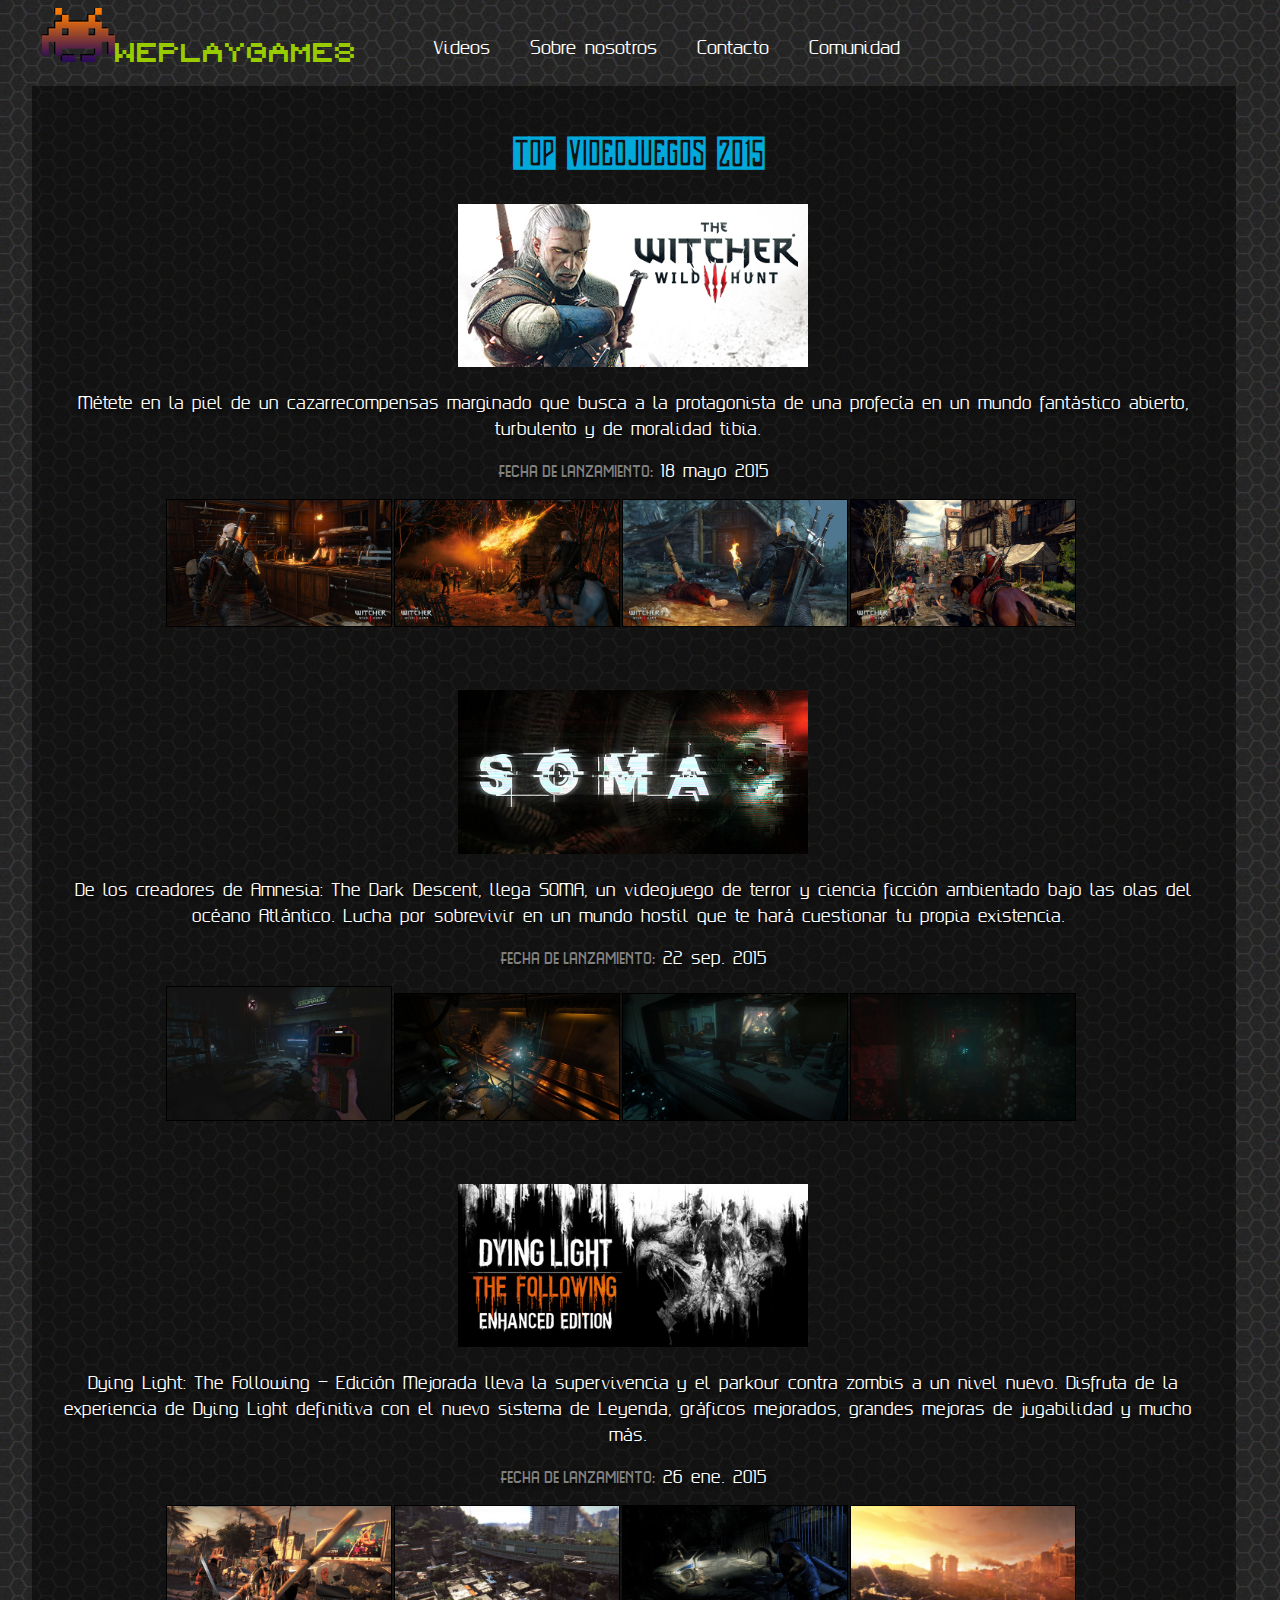
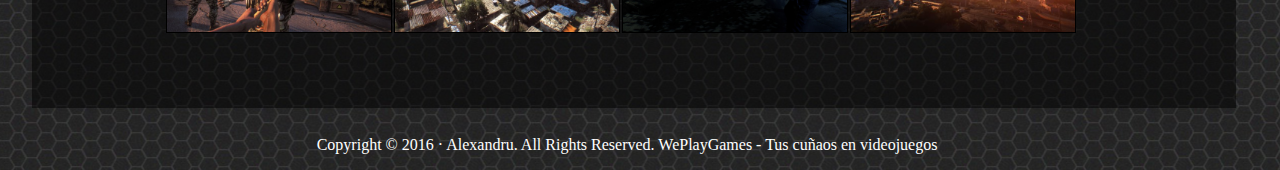
<file: index.html>
<!DOCTYPE html> 
<html lang="es">
    <head>
        <meta charset="utf-8" />
        <title>WePlayGames</title>        
        <meta content="Alexandru Cristian Cucuruzeanu" name="author" />        
		<!--icono del título-->
		<link rel="shortcut icon" href="imgs/favicon.ico">
        <!-------hoja de estilos css ---------->
		<!--<link rel="stylesheet" href="css/reset.css" type="text/css" />-->		
        <link rel="stylesheet" href="css/style.css" type="text/css" />
		<link rel="stylesheet" href="css/fonts.css" type="text/css" />
		<link rel="stylesheet" href="css/menu.css" type="text/css" />		
		<!------- plugin para que se vea en IE ---------->
		<!--[if lt IE 9]>
			<script src="http://html5shim.googlecode.com/svn/trunk/html5.js"></script>
		<![endif]-->
	</head>
    <body>		
		<section class="sitio">			
			<header>
				<nav id="menu">						
					<a href="index.html"><img src="imgs/invader.png"></img>WePlayGames</a>
					<ul>
						<li><a href="videos.html">Videos</a></li>
						<li><a href="sobre.html">Sobre nosotros</a></li>
						<li><a href="contacto.html">Contacto</a></li>						
						<li><a href="#">Comunidad</a>
							<ul>
								<li><a href="#">Discusiones</a></li>
								<li><a href="#">Mercado</a></li>
								<li><a href="#">Eventos</a></li>
							</ul>
						</li>						
					</ul>
				</nav>					
			</header>
			<section class="contenidoprincipal">						
				<article class="arriba">
					<h1>Top Videojuegos 2015</h1>
					<div class="info">
						<img src="imgs/2015_tw3_h.jpg"></img>
						<p>
							Métete en la piel de un cazarrecompensas marginado que busca a la protagonista de
							una profecía en un mundo fantástico abierto, turbulento y de moralidad tibia.
						</p>
						<p><span>Fecha de lanzamiento:</span> 18 mayo 2015</p>						
					</div>					
					<div class="galeria">						
							<figure>
								<img src="imgs/2015_tw3_1.jpg">								
							</figure>
							<figure>
								<img src="imgs/2015_tw3_2.jpg">								
							</figure>
							<figure>
								<img src="imgs/2015_tw3_3.jpg">								
							</figure>
							<figure>
								<img src="imgs/2015_tw3_4.jpg">								
							</figure>							
					</div>
					<div class="separador"></div>
					<div class="info">
						<img src="imgs/2015_soma_h.jpg"></img>
						<p>
							De los creadores de Amnesia: The Dark Descent, llega SOMA, un videojuego de terror
							y ciencia ficción ambientado bajo las olas del océano Atlántico. Lucha por sobrevivir en
							un mundo hostil que te hará cuestionar tu propia existencia. 
						</p>
						<p><span>Fecha de lanzamiento:</span>  22 sep. 2015</p>
					</div>					
					<div class="galeria">						
							<figure>
								<img src="imgs/2015_soma_1.jpg" alt>								
							</figure>
							<figure>
								<img src="imgs/2015_soma_2.jpg" alt>								
							</figure>
							<figure>
								<img src="imgs/2015_soma_3.jpg" alt>								
							</figure>
							<figure>
								<img src="imgs/2015_soma_4.jpg" alt>								
							</figure>							
					</div>					
					<div class="separador"></div>
					<div class="info">
						<img src="imgs/2015_dlight_h.jpg"></img>
						<p>
							Dying Light: The Following - Edición Mejorada lleva la supervivencia y el parkour contra zombis
							a un nivel nuevo. Disfruta de la experiencia de Dying Light definitiva con el nuevo sistema de Leyenda,
							gráficos mejorados, grandes mejoras de jugabilidad y mucho más.  
						</p>
						<p><span>Fecha de lanzamiento:</span>  26 ene. 2015</p>
					</div>					
					<div class="galeria">						
							<figure>
								<img src="imgs/2015_dlight_1.jpg" alt>								
							</figure>
							<figure>
								<img src="imgs/2015_dlight_2.jpg" alt>								
							</figure>
							<figure>
								<img src="imgs/2015_dlight_3.jpg" alt>								
							</figure>
							<figure>
								<img src="imgs/2015_dlight_4.jpg" alt>								
							</figure>							
					</div>					
				</article>
			<div class=" separador"></div>			
			<footer>
				<p>Copyright © 2016 · Alexandru. All Rights Reserved. WePlayGames - Tus cuñaos en videojuegos</p>
			</footer>
		</section>
	</body>
</html>
</file>
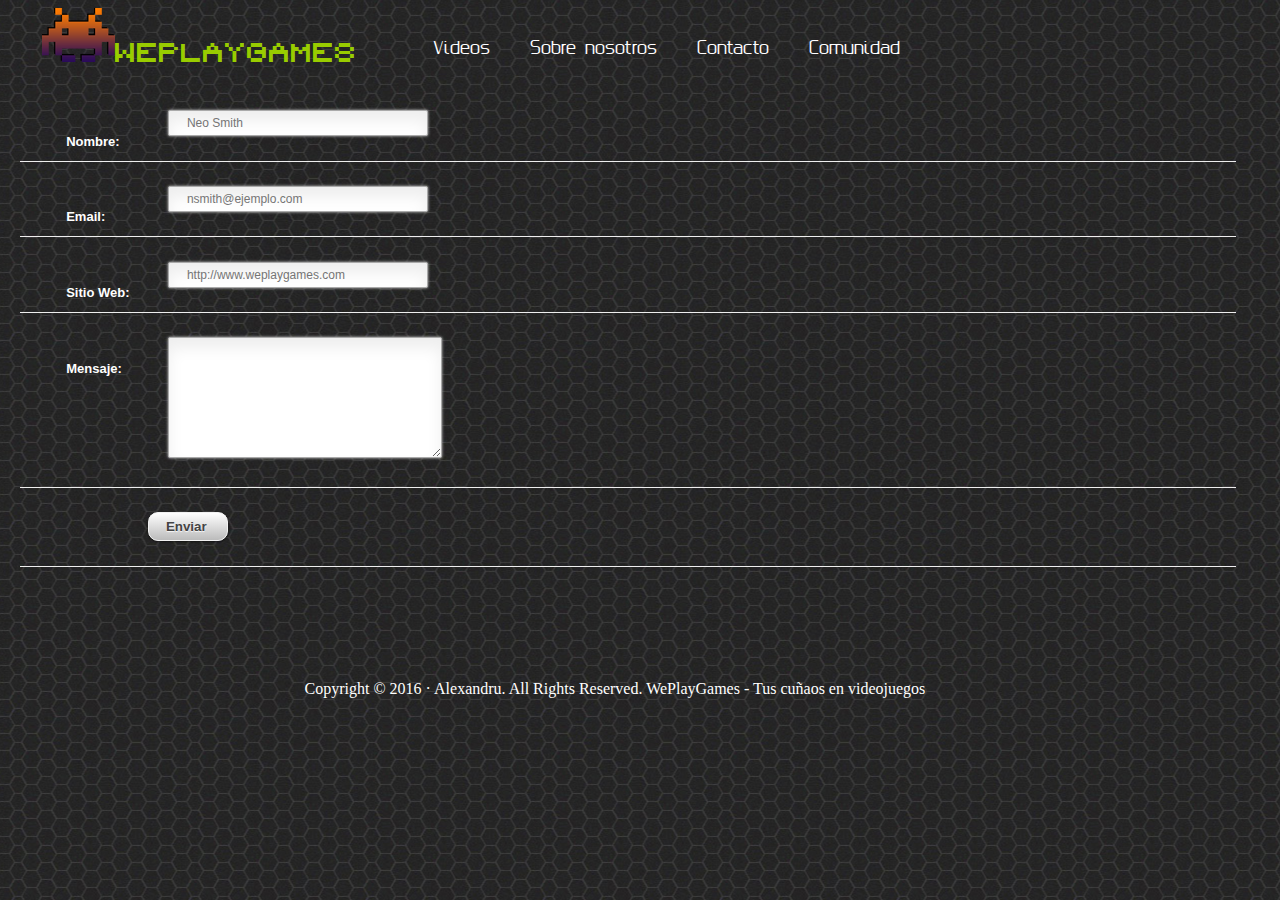
<file: contacto.html>
<!DOCTYPE html> 
<html lang="es">
    <head>
        <meta charset="utf-8" />
        <title>Contacto</title>        
        <meta content="Alexandru Cristian Cucuruzeanu" name="author" />        
		<!--icono del título-->
		<link rel="shortcut icon" href="imgs/favicon.ico">
        <!-------hoja de estilos css ---------->		
        <link rel="stylesheet" href="css/style.css" type="text/css" />
		<link rel="stylesheet" href="css/fonts.css" type="text/css" />
		<link rel="stylesheet" href="css/menu.css" type="text/css" />
		<link rel="stylesheet" href="css/form.css" type="text/css" />
		<!------- plugin para que se vea en IE ---------->
		<!--[if lt IE 9]>
			<script src="http://html5shim.googlecode.com/svn/trunk/html5.js"></script>
		<![endif]-->
	</head>
    <body>		
		<section class="sitio">			
			<header>
				<nav id="menu">						
					<a href="index.html"><img src="imgs/invader.png"></img>WePlayGames</a>
					<ul>
						<li><a href="videos.html">Videos</a></li>
						<li><a href="sobre.html">Sobre nosotros</a></li>
						<li><a href="contacto.html">Contacto</a></li>												
						<li><a href="#">Comunidad</a>
							<ul>
								<li><a href="#">Discusiones</a></li>
								<li><a href="#">Mercado</a></li>
								<li><a href="#">Eventos</a></li>
							</ul>
						</li>						
						
					</ul>
				</nav>			
			</header>
			<section class="contenidoprincipal">				
				<form class="contact_form" action="#" method="post">
					<ul>
						<li>
							<label for="name">Nombre:</label>
							<input type="text"  placeholder="Neo Smith" required />
						</li>
						<li>
							<label for="email">Email:</label>
							<input type="email" name="email" placeholder="nsmith@ejemplo.com" required />
						</li>
						<li>
							<label for="website">Sitio Web:</label>
							<input type="url" name="web" placeholder="http://www.weplaygames.com"/>
						</li>
						<li>
							<label for="Mensaje">Mensaje:</label>
							<textarea name="Mensaje" cols="40" rows="6" required></textarea>
						</li>
						<li>
							<button class="submit" type="submit">Enviar</button>
						</li>
					</ul>
				</form>	
			</section>
			<div class=" separador"></div>			
			<footer>
				<p>Copyright © 2016 · Alexandru. All Rights Reserved. WePlayGames - Tus cuñaos en videojuegos</p>
			</footer>
		</section>
	</body>
</html>
</file>
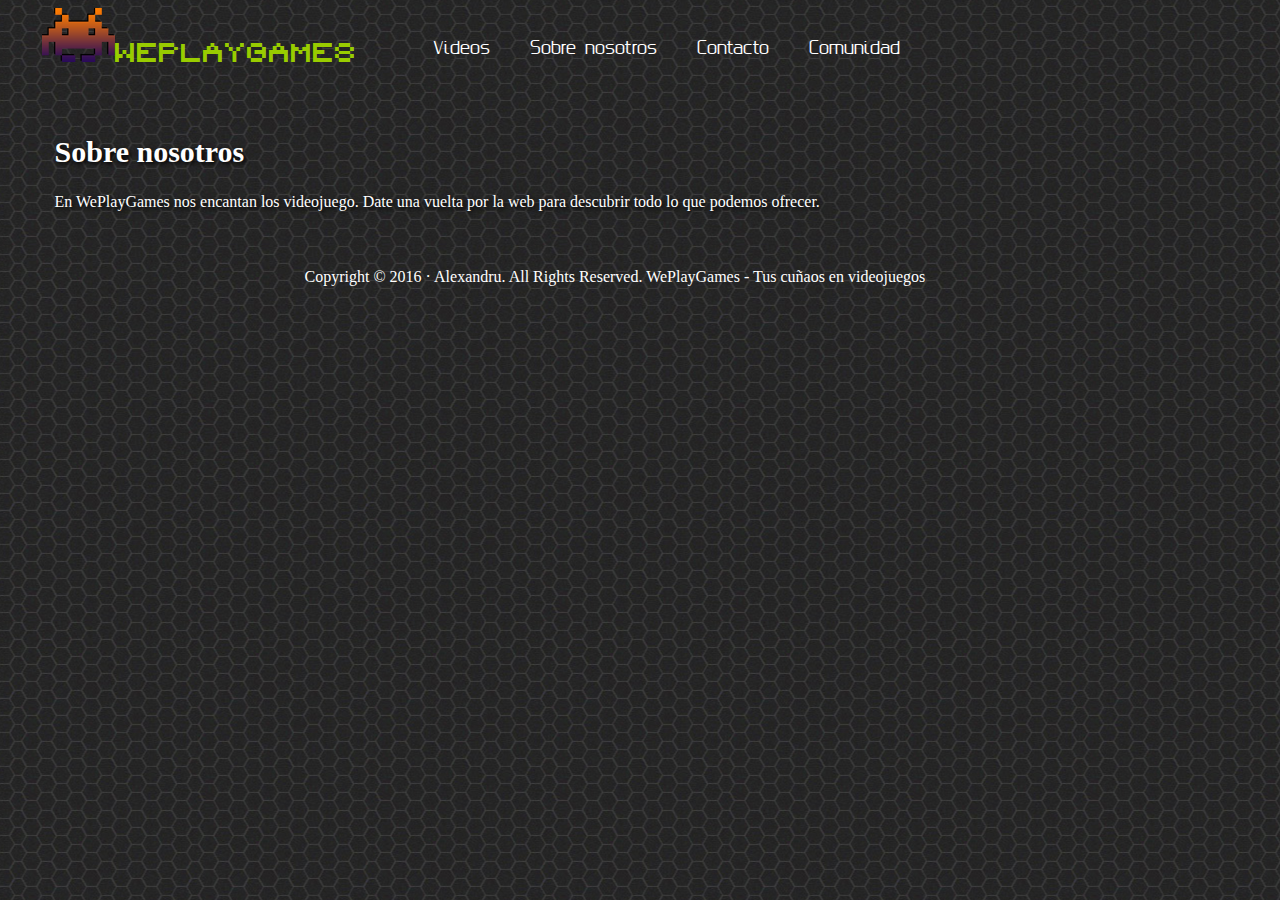
<file: sobre.html>
<!DOCTYPE html> 
<html lang="es">
    <head>
        <meta charset="utf-8" />
        <title>WePlayGames</title>
        <meta content="Alexandru Cristian Cucuruzeanu" name="author" />        
		<!--icono del título-->
		<link rel="shortcut icon" href="imgs/favicon.ico">
        <!-------hoja de estilos css ---------->		
        <link rel="stylesheet" href="css/style.css" type="text/css" />
		<link rel="stylesheet" href="css/fonts.css" type="text/css" />
		<link rel="stylesheet" href="css/menu.css" type="text/css" />		
		<!------- plugin para que se vea en IE ---------->
		<!--[if lt IE 9]>
			<script src="http://html5shim.googlecode.com/svn/trunk/html5.js"></script>
		<![endif]-->
	</head>
    <body>		
		<section class="sitio">			
			<header>
				<nav id="menu">						
					<a href="index.html"><img src="imgs/invader.png"></img>WePlayGames</a>
					<ul>
						<li><a href="videos.html">Videos</a></li>
						<li><a href="sobre.html">Sobre nosotros</a></li>
						<li><a href="contacto.html">Contacto</a></li>						
						<li><a href="#">Comunidad</a>
							<ul>
								<li><a href="#">Discusiones</a></li>
								<li><a href="#">Mercado</a></li>
								<li><a href="#">Eventos</a></li>
							</ul>
						</li>						
					</ul>
				</nav>					
			</header>
			<section class="contenidoprincipal">				
				<article class="about">
					<h2>Sobre nosotros</h2>
					<p>
					En WePlayGames nos encantan los videojuego. Date una vuelta por la web para descubrir todo lo que podemos ofrecer.					
					</p>
				</article>
				<div class="separador"></div>
						
			</section>
			<div class=" separador"></div>			
			<footer>
				<p>Copyright © 2016 · Alexandru. All Rights Reserved. WePlayGames - Tus cuñaos en videojuegos</p>
			</footer>
		</section>
	</body>
</html>
</file>
<file: css/style.css>
*{text-indent: 10px;}
h1 {font-size:20px;padding-top:1%; }
h2 {font-size:30px;padding-top:1%; }
a:link {text-decoration:none; color: #99CC00;}
a:visited {text-decoration:none; color:#99CC66}
a:hover {color:#99FF00;}

body {
	background: url(../imgs/bg.jpg)repeat center;	
    width: 95%;    		
}
 
.sitio {    
    margin: 0 auto;
    width: 99.99%;       
	color:white;	
	font-size:1em;
     }
	 
header{	
	width: 99%;	
	position:static;	
    font-size: 17px;
	text-align:justify;		
}
 
.contenidoprincipal {		
	width:100%;
    text-align:justify;		
	padding: 1%;	    
	position: static;
   }
.about {
	text-shadow: 2px 2px 4px #000000;	
	text-align:justify;	
	float:left;
    width:94%;
	padding: 1%;		
	position: static;
	margin:0 1% 1%;	
}   
/**TOP 2015**/   
figure { margin: 0; font-weight: 100;  }   
   
div.galeria{
	margin-right:5%;
	text-align:center;
	overflow:hidden;
	float:left;
	width:95%;
	position:static;	
	margin-bottom:5%;	
}

div.galeria figure {	
	width:20%;
	display:inline-block;
	transition: 0.75s all ease-in-out;
}
div.galeria figure:hover{
	width:35%;	
}
div.galeria figure img{	
	position:relative;
	width:99.99%;
	border: 1px solid black;	
	
}


div.info{
	float:left;
	width:99%;
	text-shadow: 2px 2px 4px #000000;
	font-family: "gputeks";
	text-align:center;		
}

div.info img{	
	position:static;
	text-align:center;	
	height: auto;
	width:30%;
}

div.info span{
	color:grey;
	font-family: "sciencefair";
	
}
   
.arriba {
	background: rgba(0, 0, 0, 0.5);
	float:left;
    width:97%;
	padding: 1%;
	margin-top:5%;	
	position: static;
	margin:0 1% 1%;
}

.arriba h1{
	font-family: "yorkwhiteletterregular";
	color:#01A9DB;
	font-size:2.5em;
	text-align:center;	
}
/*Aqui se acaba la parte dedicada al top 2015*/

/*Videos*/
#show{	
	float:left;
    width:74%;
	padding: 1%;		
	position: static;
	margin-left:10%;	
}
.videos{
	text-align:center;
	padding:5%;
	float:left;
	width:95%;
	
}
/*Aqui acaba el estilo de los videos*/
footer {
	width:99%;	
	float:left;		
    position: static;
	text-align: center;	      		
}
</file>
<file: css/fonts.css>
@font-face {
    font-family: '8bit';
    src: url(../fonts/8bit/8-bit-webfont.eot);
    src: url('../fonts/8bit/8-bit-webfont.eot?#iefix') format('embedded-opentype'),
         url('../fonts/8bit/8-bit-webfont.woff2') format('woff2'),
         url('../fonts/8bit/8-bit-webfont.woff') format('woff'),
         url('../fonts/8bit/8-bit-webfont.ttf') format('truetype'),
         url('../fonts/8bit/8-bit-webfont.svg#8bit_wondernominal') format('svg');	 
    font-weight: normal;
    font-style: normal;
}
@font-face{
		font-family: 'gputeks';
		src: url(../fonts/gputeks/8-bit-webfont.eot);
		src: url('../fonts/gputeks/gputeks-regular-webfont.eot?#iefix') format('embedded-opentype'),
         url('../fonts/gputeks/gputeks-regular-webfont.woff2') format('woff2'),
         url('../fonts/gputeks/gputeks-regular-webfont.woff') format('woff'),
         url('../fonts/gputeks/gputeks-regular-webfont.ttf') format('truetype'),
         url('../fonts/gputeks/gputeks-regular-webfont.svg#gputeks_wondernominal') format('svg');	
		font-weight: normal;
		font-style: normal;		 
	
}

@font-face {
    font-family: 'yorkwhiteletterregular';
    src: url('../fonts/yorkwhiteletter/yorkwhiteletter-webfont.eot');
    src: url('../fonts/yorkwhiteletter/yorkwhiteletter-webfont.eot?#iefix') format('embedded-opentype'),
         url('../fonts/yorkwhiteletter/yorkwhiteletter-webfont.woff2') format('woff2'),
         url('../fonts/yorkwhiteletter/yorkwhiteletter-webfont.woff') format('woff'),
         url('../fonts/yorkwhiteletter/yorkwhiteletter-webfont.ttf') format('truetype'),
         url('../fonts/yorkwhiteletter/yorkwhiteletter-webfont.svg#yorkwhiteletterregular') format('svg');
    font-weight: normal;
    font-style: normal;

}

@font-face {
    font-family: 'market';
    src: url('../fonts/market/market_deco-webfont.eot');
    src: url('../fonts/market/market_deco-webfont.eot?#iefix') format('embedded-opentype'),
         url('../fonts/market/market_deco-webfont.woff2') format('woff2'),
         url('../fonts/market/market_deco-webfont.woff') format('woff'),
         url('../fonts/market/market_deco-webfont.ttf') format('truetype'),
         url('../fonts/market/market_deco-webfont.svg#market_decoregular') format('svg');
    font-weight: normal;
    font-style: normal;

}

@font-face {
    font-family: 'sciencefair';
    src: url('../fonts/sciencefair/science_fair-webfont.eot');
    src: url('../fonts/sciencefair/science_fair-webfont.eot?#iefix') format('embedded-opentype'),
         url('../fonts/sciencefair/science_fair-webfont.woff2') format('woff2'),
         url('../fonts/sciencefair/science_fair-webfont.woff') format('woff'),
         url('../fonts/sciencefair/science_fair-webfont.ttf') format('truetype'),
         url('../fonts/sciencefair/science_fair-webfont.svg#science_fairregular') format('svg');
    font-weight: normal;
    font-style: normal;
}
</file>
<file: css/menu.css>
/**estilo del texto de la cabecera**/
#menu > a{
	float:left;
	margin-left:2%;
	font-family: "8bit";
	font-size:1.75em;
}
/**estilo de la lista**/
#menu ul
{		
	list-style:none;	
	float:left;
	margin:1.5% 0;		
}
/**estilo de los as de la lista**/
#menu ul a{		
    padding: 5px;
    font-family: "gputeks";
    color: white;
    display: block;
    /* display: contents; */
    text-align: justify;
    text-decoration: none;
    font-weight: 550;
    font-size: 1em;
    line-height: 32px;
    margin-left: 20px;	
}
/**estilo de los lis de la lista**/
#menu ul li
{
	position:relative;
	float:left;	
}
/**estilo de los lis cuando se pasa el ratón por encima**/
#menu ul li:hover
{
	background:grey;
}
/**estilo de las listas dentro de otras listas*/
#menu ul ul
{	
	display:none;
	position:absolute;
	top:99%;
	left:0;
	background:grey;
	padding:0;
}

#menu ul ul li
{
	float:none;
	width:200px
}

#menu ul ul a
{
	line-height:100%;
	padding:10px 15px
}

#menu ul li:hover > ul
{
	display:block
}
</file>
<file: css/form.css>
.contact_form{
	width:100%;
	float:left;			
}
.contact_form ul {
	margin:0 0 8% 0;
    width:100%;
    list-style-type:none;	
	padding:0px;
}
.contact_form li{
	padding:2%; 
	border-bottom:1px solid #eee;
	position:static;
} 
.contact_form label {
    color: white;
    display: inline-block;
    float: left;
    font-family: sans-serif;
    font-size: 13px;
    font-weight: bold;
    margin-top: 1%;
    padding: 1%;
    width: 90px;
}
.contact_form input {
	height:2%; 
	width:220px; 
	padding:5px 8px;
}
.contact_form textarea {
	padding:1.5%; 
	width:225px;
}
.contact_form button {
	margin-left:8%;
}



.contact_form input, .contact_form textarea { 
	border:1px solid #aaa;
	box-shadow: 0px 0px 3px #ccc, 0 10px 15px #eee inset;
	border-radius:2px;
	color: #888;
	font-size: 12px;
	padding-right:30px;
	-moz-transition: padding .20s; 
	-webkit-transition: padding .20s; 
	-o-transition: padding .20s;
	transition: padding .20s;
}
.contact_form input:focus, .contact_form textarea:focus {
	background: #fff; 
	border:1px solid #555; 
	box-shadow: 0 0 3px #aaa; 
	padding-right:80px;
}



.contact_form input:required:valid, .contact_form textarea:required:valid {
	box-shadow: 0 0 5px #5cd053;
	border-color: #28921f;
}
.contact_form input:focus:invalid, .contact_form textarea:focus:invalid {
	box-shadow: 0 0 5px #d45252;
	border-color: #b03535;
}


button.submit {
	padding:7px 20px 7px 7px;	
   font-family: Helvetica, Arial, sans-serif;
   font-weight: bold;
   line-height: 1;
   text-align:center;
   color: #444;
   border: none;
   text-shadow: 0 1px 1px rgba(255, 255, 255, 0.85);
   background-image: -webkit-gradient(linear, 0% 0%, 0% 100%, from(#fff), to(#bbb));
   background-image: -moz-linear-gradient(0% 100% 90deg, #BBBBBB, #FFFFFF);
   background-color: #fff;
   border: 1px solid #f1f1f1;
   border-radius: 10px;
   box-shadow: 0 1px 2px rgba(0, 0, 0, 0.5);
}
button.submit:hover {
	opacity:.75;
	cursor: pointer; 
	color: white;
}
button.submit:active {
	border: 1px solid #222;
	box-shadow: 0 0 10px 5px #444 inset; 
}
</file>
